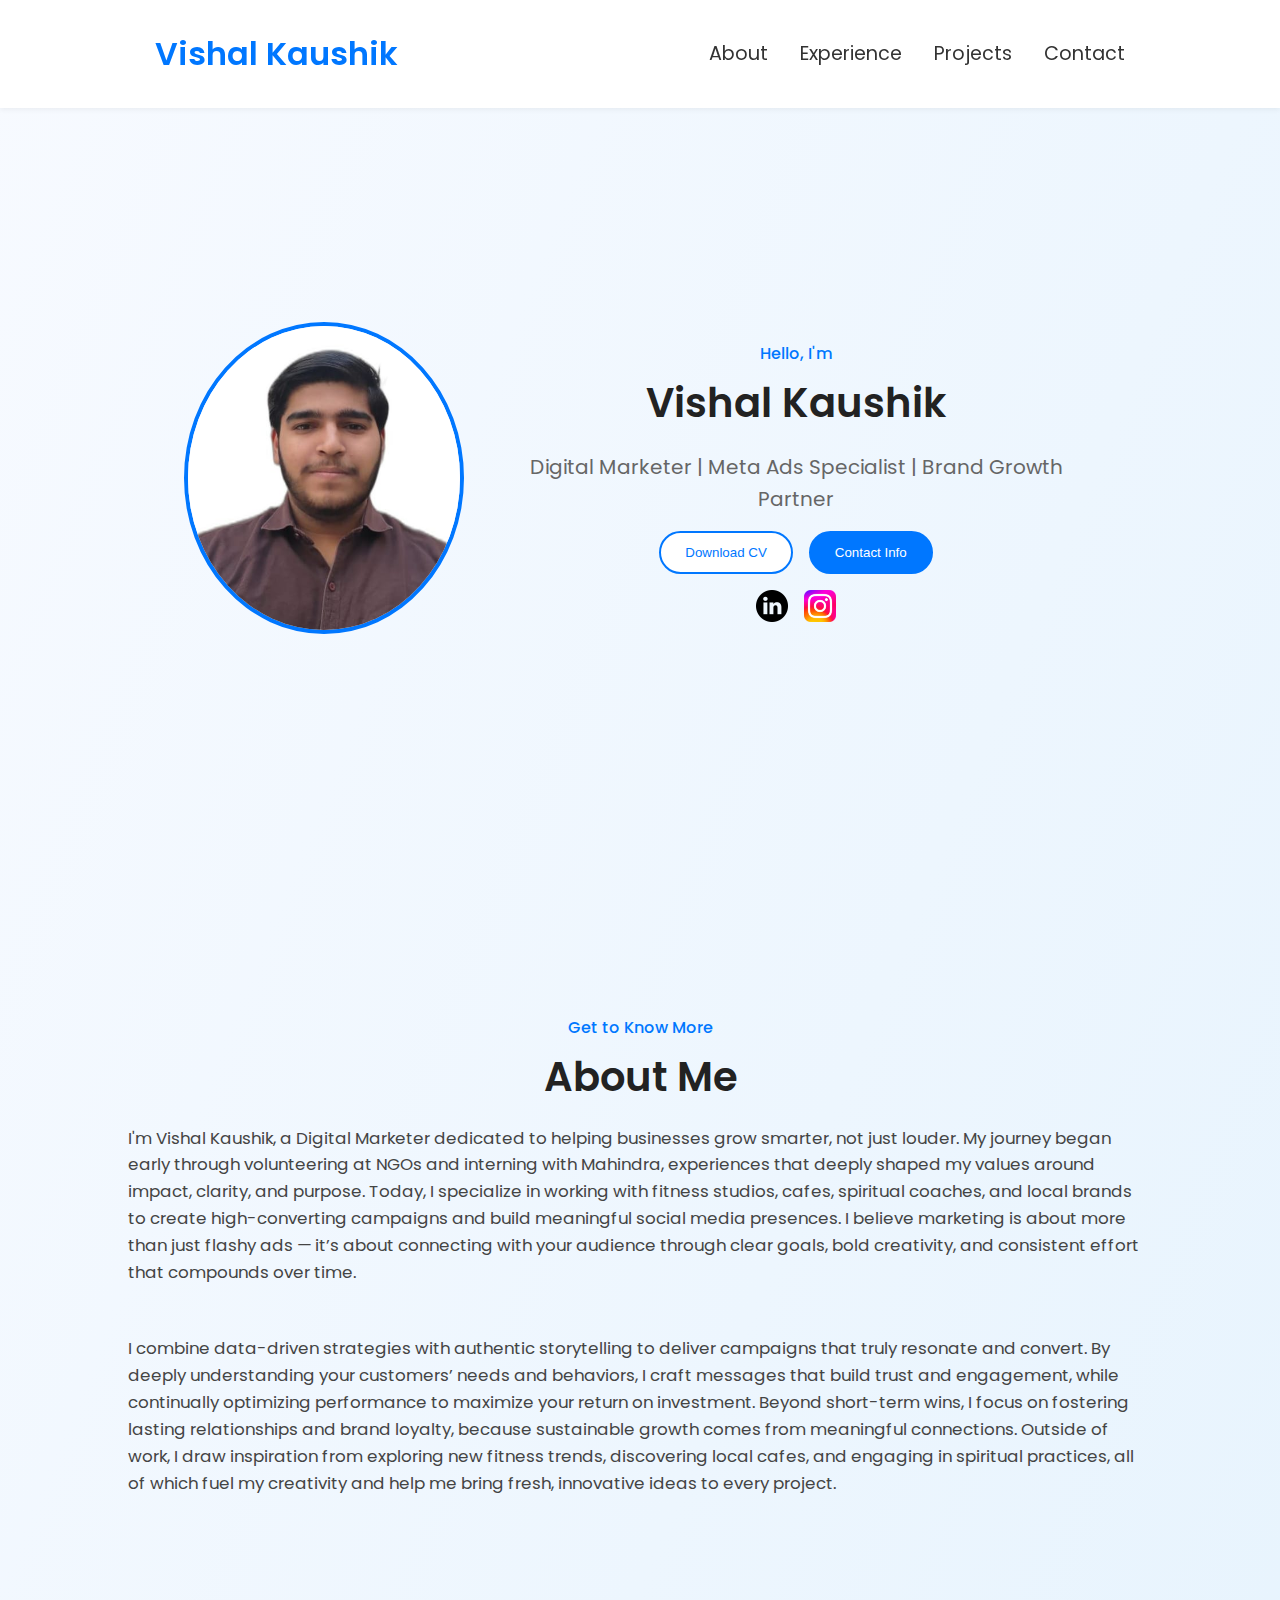
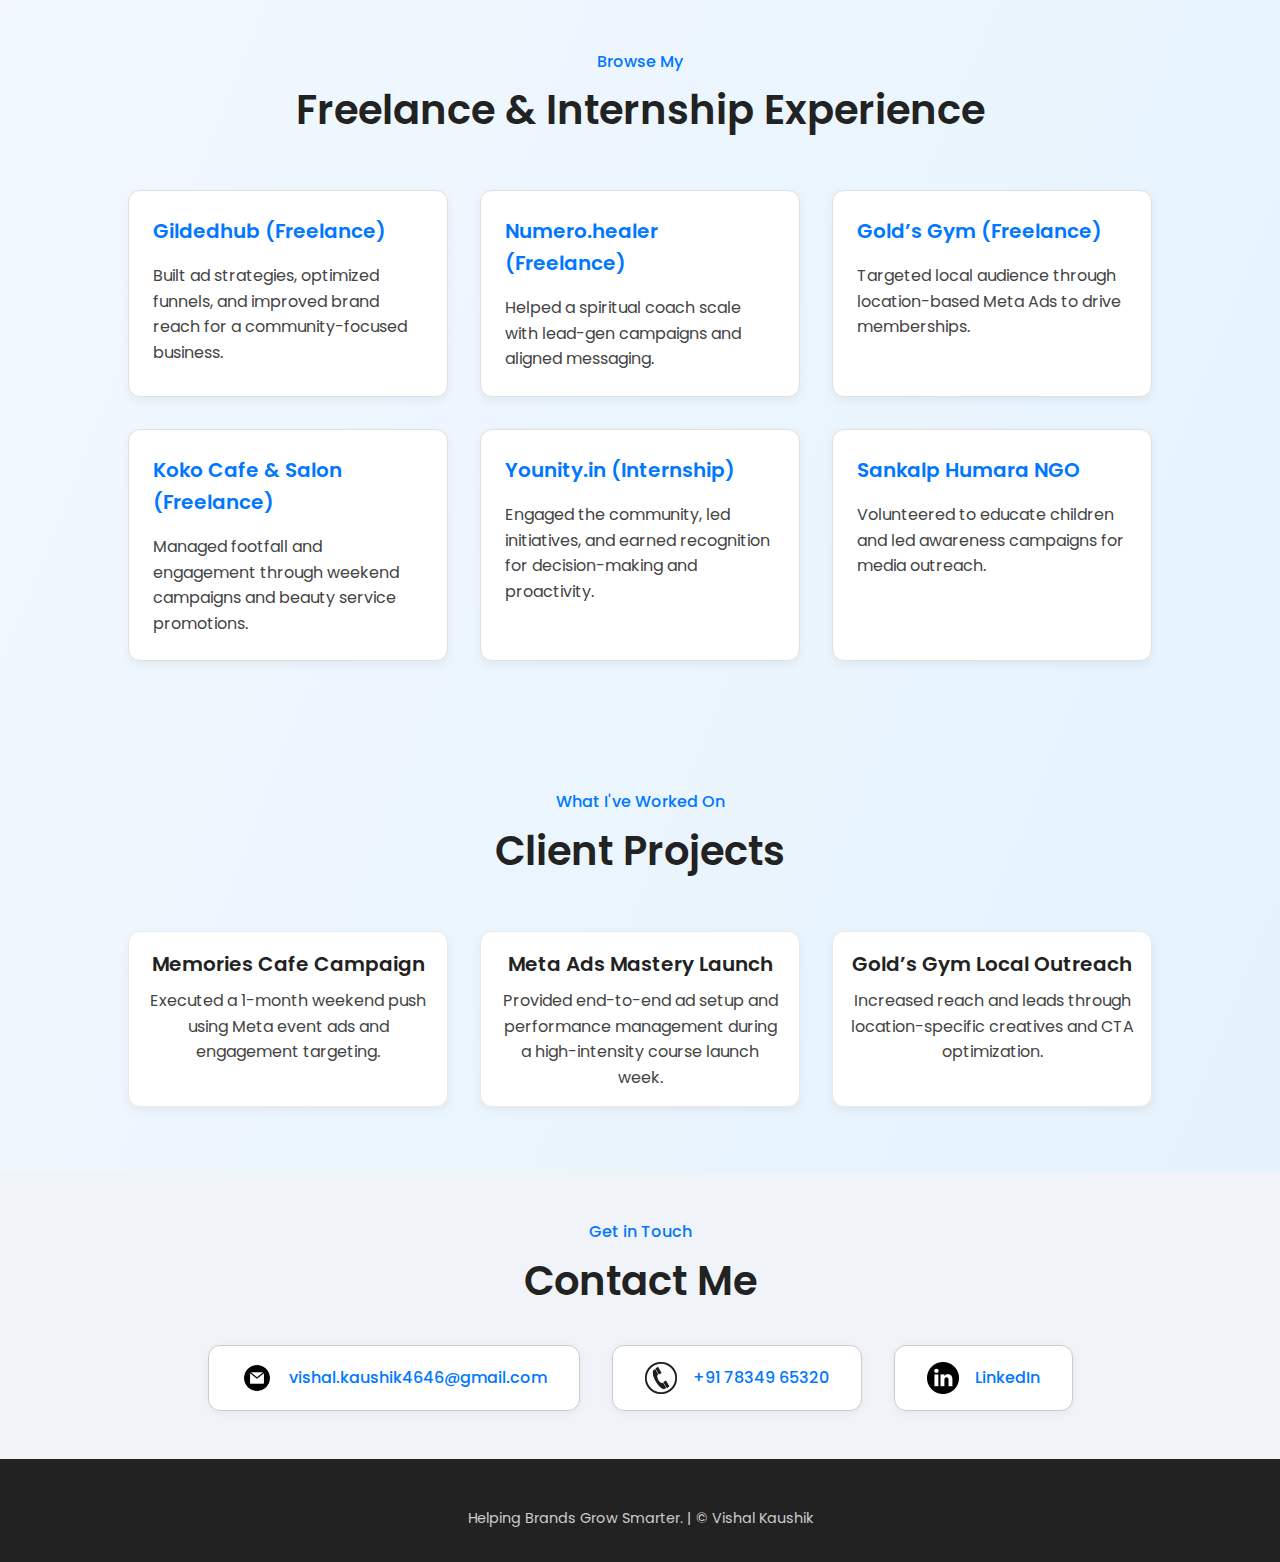
<file: index.html>
<!DOCTYPE html>
<html lang="en">
<head>
  <meta charset="UTF-8" />
  <meta http-equiv="X-UA-Compatible" content="IE=edge" />
  <meta name="viewport" content="width=device-width, initial-scale=1.0" />
  <title>Vishal Kaushik | Digital Marketer</title>
  <link rel="stylesheet" href="style.css" />
  <link rel="stylesheet" href="mediaqueries.css" />
</head>
<body>
  <nav id="desktop-nav">
    <div class="logo">Vishal Kaushik</div>
    <div>
      <ul class="nav-links">
        <li><a href="#about">About</a></li>
        <li><a href="#experience">Experience</a></li>
        <li><a href="#projects">Projects</a></li>
        <li><a href="#contact">Contact</a></li>
      </ul>
    </div>
  </nav>

  <nav id="hamburger-nav">
    <div class="logo">Vishal Kaushik</div>
    <div class="hamburger-menu">
      <div class="hamburger-icon" onclick="toggleMenu()">
        <span></span><span></span><span></span>
      </div>
      <div class="menu-links">
        <li><a href="#about" onclick="toggleMenu()">About</a></li>
        <li><a href="#experience" onclick="toggleMenu()">Experience</a></li>
        <li><a href="#projects" onclick="toggleMenu()">Projects</a></li>
        <li><a href="#contact" onclick="toggleMenu()">Contact</a></li>
      </div>
    </div>
  </nav>

  <section id="profile">
    <div class="section__pic-container">
      <img src="./profile1.jpeg" alt="Vishal Kaushik profile picture" />
    </div>
    <div class="section__text">
      <p class="section__text__p1">Hello, I'm</p>
      <h1 class="title">Vishal Kaushik</h1>
      <p class="section__text__p2">Digital Marketer | Meta Ads Specialist | Brand Growth Partner</p>
      <div class="btn-container">
        <button class="btn btn-color-2" onclick="window.open('./assets/Sunny_CV.pdf')">Download CV</button>
        <button class="btn btn-color-1" onclick="location.href='#contact'">Contact Info</button>
      </div>
      <div id="socials-container">
        <img src="./assets/linkedin.png" alt="LinkedIn" class="icon" onclick="location.href='https://www.linkedin.com/in/vishal-kaushik-5381862a3'" />
        <img src="./assets/instagram.png" alt="Instagram" class="icon" onclick="location.href='https://www.instagram.com/edits_with.vishal/'" />
      </div>
    </div>
  </section>

  <section id="about">
    <p class="section__text__p1">Get to Know More</p>
    <h1 class="title">About Me</h1>
    <div class="section-container">
      <div class="text-container">
        <p>
  I'm Vishal Kaushik, a Digital Marketer dedicated to helping businesses grow smarter, not just louder. My journey began early through volunteering at NGOs and interning with Mahindra, experiences that deeply shaped my values around impact, clarity, and purpose. Today, I specialize in working with fitness studios, cafes, spiritual coaches, and local brands to create high-converting campaigns and build meaningful social media presences. I believe marketing is about more than just flashy ads — it’s about connecting with your audience through clear goals, bold creativity, and consistent effort that compounds over time.
</p><br />
<p>
  I combine data-driven strategies with authentic storytelling to deliver campaigns that truly resonate and convert. By deeply understanding your customers’ needs and behaviors, I craft messages that build trust and engagement, while continually optimizing performance to maximize your return on investment. Beyond short-term wins, I focus on fostering lasting relationships and brand loyalty, because sustainable growth comes from meaningful connections. Outside of work, I draw inspiration from exploring new fitness trends, discovering local cafes, and engaging in spiritual practices, all of which fuel my creativity and help me bring fresh, innovative ideas to every project.
</p>
      </div>
    </div>
  </section>

  <section id="experience">
    <p class="section__text__p1">Browse My</p>
    <h1 class="title">Freelance & Internship Experience</h1>
    <div class="experience-details-container">
      <div class="about-containers">
        <div class="details-container color-container">
          <h2 class="experience-sub-title project-title">Gildedhub (Freelance)</h2>
          <p>
            Built ad strategies, optimized funnels, and improved brand reach for a community-focused business.
          </p>
        </div>
        <div class="details-container color-container">
          <h2 class="experience-sub-title project-title">Numero.healer (Freelance)</h2>
          <p>
            Helped a spiritual coach scale with lead-gen campaigns and aligned messaging.
          </p>
        </div>
        <div class="details-container color-container">
          <h2 class="experience-sub-title project-title">Gold’s Gym (Freelance)</h2>
          <p>
            Targeted local audience through location-based Meta Ads to drive memberships.
          </p>
        </div>
        <div class="details-container color-container">
          <h2 class="experience-sub-title project-title">Koko Cafe & Salon (Freelance)</h2>
          <p>
            Managed footfall and engagement through weekend campaigns and beauty service promotions.
          </p>
        </div>
        <div class="details-container color-container">
          <h2 class="experience-sub-title project-title">Younity.in (Internship)</h2>
          <p>
            Engaged the community, led initiatives, and earned recognition for decision-making and proactivity.
          </p>
        </div>
        <div class="details-container color-container">
          <h2 class="experience-sub-title project-title">Sankalp Humara NGO</h2>
          <p>
            Volunteered to educate children and led awareness campaigns for media outreach.
          </p>
        </div>
      </div>
    </div>
  </section>

  <section id="projects">
    <p class="section__text__p1">What I've Worked On</p>
    <h1 class="title">Client Projects</h1>
    <div class="experience-details-container">
      <div class="about-containers">
        <div class="details-container color-container">
          <h2 class="experience-sub-title project-title">Memories Cafe Campaign</h2>
          <p>
            Executed a 1-month weekend push using Meta event ads and engagement targeting.
          </p>
        </div>
        <div class="details-container color-container">
          <h2 class="experience-sub-title project-title">Meta Ads Mastery Launch</h2>
          <p>
            Provided end-to-end ad setup and performance management during a high-intensity course launch week.
          </p>
        </div>
        <div class="details-container color-container">
          <h2 class="experience-sub-title project-title">Gold’s Gym Local Outreach</h2>
          <p>
            Increased reach and leads through location-specific creatives and CTA optimization.
          </p>
        </div>
      </div>
    </div>
  </section>

  <section id="contact">
    <p class="section__text__p1">Get in Touch</p>
    <h1 class="title">Contact Me</h1>
    <div class="contact-info-upper-container">
      <div class="contact-info-container">
        <img src="./assets/email.png" alt="Email icon" class="icon contact-icon email-icon" />
        <p><a href="mailto:vishal.kaushik4646@gmail.com">vishal.kaushik4646@gmail.com</a></p>
      </div>
      <div class="contact-info-container">
        <img src="./assets/phone.png" alt="Phone icon" class="icon contact-icon" />
        <p><a href="tel:+917834965320">+91 78349 65320</a></p>
      </div>
      <div class="contact-info-container">
        <img src="./assets/linkedin.png" alt="LinkedIn icon" class="icon contact-icon" />
        <p><a href="https://www.linkedin.com/in/your-link-here">LinkedIn</a></p>
      </div>
    </div>
  </section>

  <footer>
    <!-- <nav>
      <div class="nav-links-container">
        <ul class="nav-links">
          <li><a href="#about">About</a></li>
          <li><a href="#experience">Experience</a></li>
          <li><a href="#projects">Projects</a></li>
          <li><a href="#contact">Contact</a></li>
        </ul>
      </div>
    </nav> -->
    <p>Helping Brands Grow Smarter. | © Vishal Kaushik</p>
  </footer>

  <script src="script.js"></script>
</body>
</html>
</file>
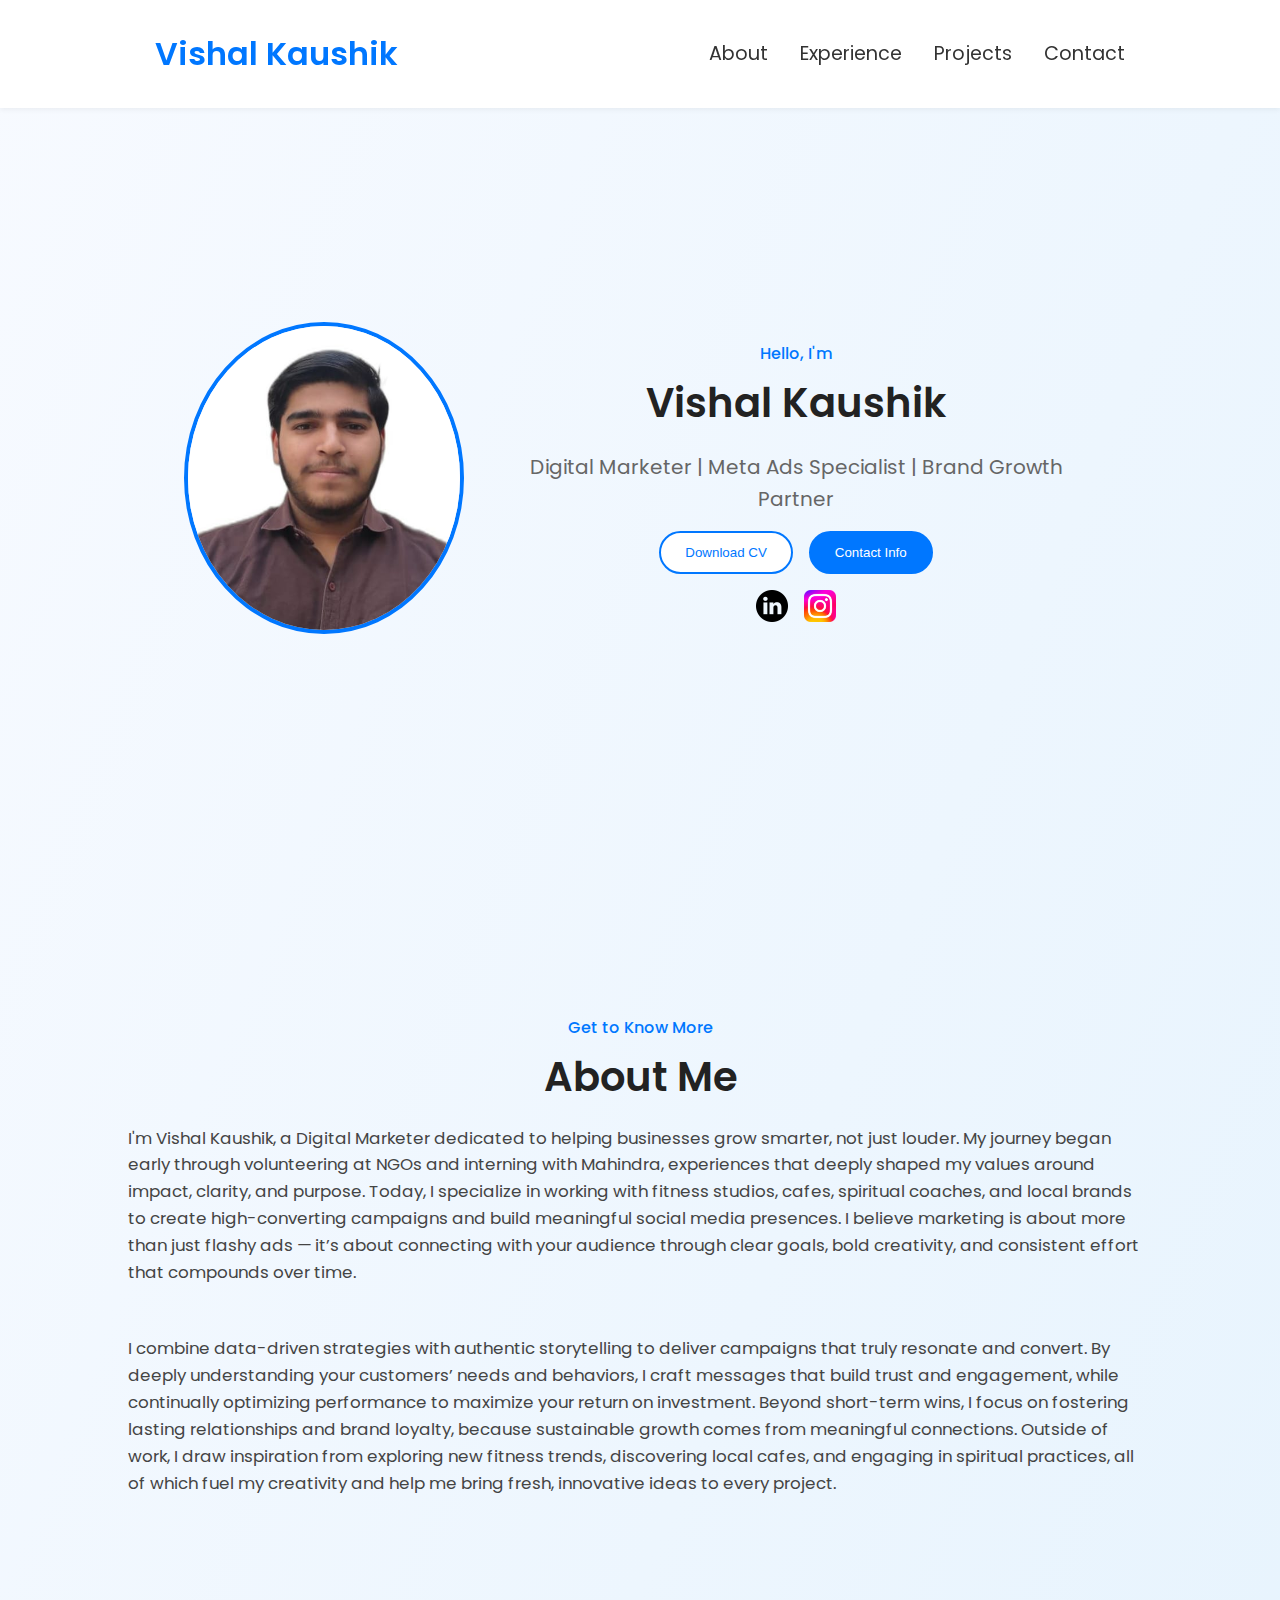
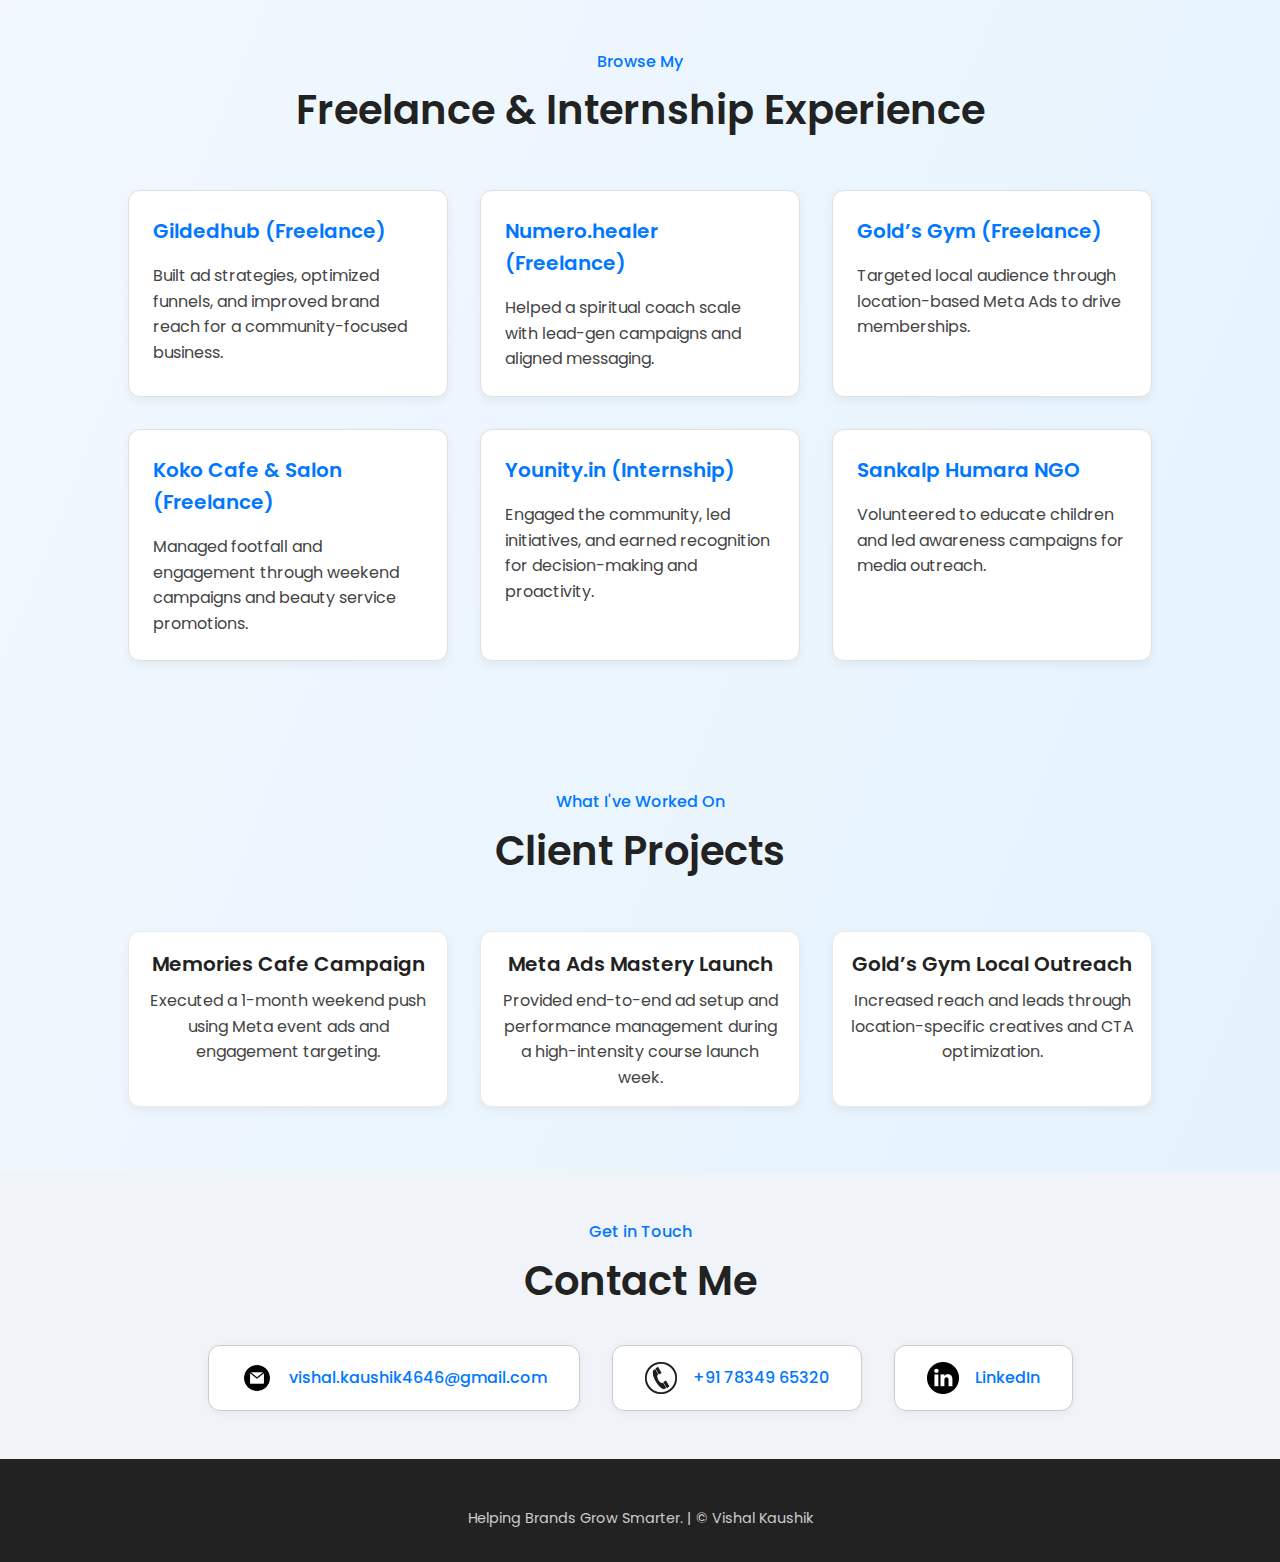
<file: index_you_can_work.html>
<!DOCTYPE html>
<html lang="en">
<head>
  <meta charset="UTF-8" />
  <meta http-equiv="X-UA-Compatible" content="IE=edge" />
  <meta name="viewport" content="width=device-width, initial-scale=1.0" />
  <title>Vishal Kaushik | Digital Marketer</title>
  <link rel="stylesheet" href="style.css" />
  <link rel="stylesheet" href="mediaqueries.css" />
</head>
<body>
  <nav id="desktop-nav">
    <div class="logo">Vishal Kaushik</div>
    <div>
      <ul class="nav-links">
        <li><a href="#about">About</a></li>
        <li><a href="#experience">Experience</a></li>
        <li><a href="#projects">Projects</a></li>
        <li><a href="#contact">Contact</a></li>
      </ul>
    </div>
  </nav>

  <nav id="hamburger-nav">
    <div class="logo">Vishal Kaushik</div>
    <div class="hamburger-menu">
      <div class="hamburger-icon" onclick="toggleMenu()">
        <span></span><span></span><span></span>
      </div>
      <div class="menu-links">
        <li><a href="#about" onclick="toggleMenu()">About</a></li>
        <li><a href="#experience" onclick="toggleMenu()">Experience</a></li>
        <li><a href="#projects" onclick="toggleMenu()">Projects</a></li>
        <li><a href="#contact" onclick="toggleMenu()">Contact</a></li>
      </div>
    </div>
  </nav>

  <section id="profile">
    <div class="section__pic-container">
      <img src="./profile1.jpeg" alt="Vishal Kaushik profile picture" />
    </div>
    <div class="section__text">
      <p class="section__text__p1">Hello, I'm</p>
      <h1 class="title">Vishal Kaushik</h1>
      <p class="section__text__p2">Digital Marketer | Meta Ads Specialist | Brand Growth Partner</p>
      <div class="btn-container">
        <button class="btn btn-color-2" onclick="window.open('./assets/Sunny_CV.pdf')">Download CV</button>
        <button class="btn btn-color-1" onclick="location.href='#contact'">Contact Info</button>
      </div>
      <div id="socials-container">
        <img src="./assets/linkedin.png" alt="LinkedIn" class="icon" onclick="location.href='https://www.linkedin.com/in/your-link-here'" />
        <img src="./assets/instagram.png" alt="Instagram" class="icon" onclick="location.href='https://instagram.com/your-link-here'" />
      </div>
    </div>
  </section>

  <section id="about">
    <p class="section__text__p1">Get to Know More</p>
    <h1 class="title">About Me</h1>
    <div class="section-container">
      <div class="text-container">
        <p>
  I'm Vishal Kaushik, a Digital Marketer dedicated to helping businesses grow smarter, not just louder. My journey began early through volunteering at NGOs and interning with Mahindra, experiences that deeply shaped my values around impact, clarity, and purpose. Today, I specialize in working with fitness studios, cafes, spiritual coaches, and local brands to create high-converting campaigns and build meaningful social media presences. I believe marketing is about more than just flashy ads — it’s about connecting with your audience through clear goals, bold creativity, and consistent effort that compounds over time.
</p><br />
<p>
  I combine data-driven strategies with authentic storytelling to deliver campaigns that truly resonate and convert. By deeply understanding your customers’ needs and behaviors, I craft messages that build trust and engagement, while continually optimizing performance to maximize your return on investment. Beyond short-term wins, I focus on fostering lasting relationships and brand loyalty, because sustainable growth comes from meaningful connections. Outside of work, I draw inspiration from exploring new fitness trends, discovering local cafes, and engaging in spiritual practices, all of which fuel my creativity and help me bring fresh, innovative ideas to every project.
</p>
      </div>
    </div>
  </section>

  <section id="experience">
    <p class="section__text__p1">Browse My</p>
    <h1 class="title">Freelance & Internship Experience</h1>
    <div class="experience-details-container">
      <div class="about-containers">
        <div class="details-container color-container">
          <h2 class="experience-sub-title project-title">Gildedhub (Freelance)</h2>
          <p>
            Built ad strategies, optimized funnels, and improved brand reach for a community-focused business.
          </p>
        </div>
        <div class="details-container color-container">
          <h2 class="experience-sub-title project-title">Numero.healer (Freelance)</h2>
          <p>
            Helped a spiritual coach scale with lead-gen campaigns and aligned messaging.
          </p>
        </div>
        <div class="details-container color-container">
          <h2 class="experience-sub-title project-title">Gold’s Gym (Freelance)</h2>
          <p>
            Targeted local audience through location-based Meta Ads to drive memberships.
          </p>
        </div>
        <div class="details-container color-container">
          <h2 class="experience-sub-title project-title">Koko Cafe & Salon (Freelance)</h2>
          <p>
            Managed footfall and engagement through weekend campaigns and beauty service promotions.
          </p>
        </div>
        <div class="details-container color-container">
          <h2 class="experience-sub-title project-title">Younity.in (Internship)</h2>
          <p>
            Engaged the community, led initiatives, and earned recognition for decision-making and proactivity.
          </p>
        </div>
        <div class="details-container color-container">
          <h2 class="experience-sub-title project-title">Sankalp Humara NGO</h2>
          <p>
            Volunteered to educate children and led awareness campaigns for media outreach.
          </p>
        </div>
      </div>
    </div>
  </section>

  <section id="projects">
    <p class="section__text__p1">What I've Worked On</p>
    <h1 class="title">Client Projects</h1>
    <div class="experience-details-container">
      <div class="about-containers">
        <div class="details-container color-container">
          <h2 class="experience-sub-title project-title">Memories Cafe Campaign</h2>
          <p>
            Executed a 1-month weekend push using Meta event ads and engagement targeting.
          </p>
        </div>
        <div class="details-container color-container">
          <h2 class="experience-sub-title project-title">Meta Ads Mastery Launch</h2>
          <p>
            Provided end-to-end ad setup and performance management during a high-intensity course launch week.
          </p>
        </div>
        <div class="details-container color-container">
          <h2 class="experience-sub-title project-title">Gold’s Gym Local Outreach</h2>
          <p>
            Increased reach and leads through location-specific creatives and CTA optimization.
          </p>
        </div>
      </div>
    </div>
  </section>

  <section id="contact">
    <p class="section__text__p1">Get in Touch</p>
    <h1 class="title">Contact Me</h1>
    <div class="contact-info-upper-container">
      <div class="contact-info-container">
        <img src="./assets/email.png" alt="Email icon" class="icon contact-icon email-icon" />
        <p><a href="mailto:vishal.kaushik4646@gmail.com">vishal.kaushik4646@gmail.com</a></p>
      </div>
      <div class="contact-info-container">
        <img src="./assets/phone.png" alt="Phone icon" class="icon contact-icon" />
        <p><a href="tel:+917834965320">+91 78349 65320</a></p>
      </div>
      <div class="contact-info-container">
        <img src="./assets/linkedin.png" alt="LinkedIn icon" class="icon contact-icon" />
        <p><a href="https://www.linkedin.com/in/your-link-here">LinkedIn</a></p>
      </div>
    </div>
  </section>

  <footer>
    <!-- <nav>
      <div class="nav-links-container">
        <ul class="nav-links">
          <li><a href="#about">About</a></li>
          <li><a href="#experience">Experience</a></li>
          <li><a href="#projects">Projects</a></li>
          <li><a href="#contact">Contact</a></li>
        </ul>
      </div>
    </nav> -->
    <p>Helping Brands Grow Smarter. | © Vishal Kaushik</p>
  </footer>

  <script src="script.js"></script>
</body>
</html>
</file>
<file: style.css>
/* === GLOBAL STYLES === */
@import url("https://fonts.googleapis.com/css2?family=Poppins:wght@300;400;600&display=swap");

* {
  margin: 0;
  padding: 0;
  box-sizing: border-box;
}

body {
  font-family: "Poppins", sans-serif;
  /* background-color: #f7f9fc; */
  background: linear-gradient(to bottom right, #f7faff, #e3f2fd);
  color: #222;
  line-height: 1.6;
  min-height: 100vh;
  display: flex;
  flex-direction: column;
}

html {
  scroll-behavior: smooth;
}

p {
  color: #444;
}

/* === NAVIGATION === */
nav,
.nav-links {
  display: flex;
  align-items: center;
  justify-content: space-around;
}

nav {
  height: 12vh;
  background-color: #ffffff;
  box-shadow: 0 2px 5px rgba(0, 0, 0, 0.05);
  position: sticky;
  top: 0;
  z-index: 999;
}

.nav-links {
  list-style: none;
  gap: 2rem;
  font-size: 1.2rem;
}

a {
  color: #333;
  text-decoration: none;
}

a:hover {
  color: #0077ff;
  text-decoration: underline;
  text-underline-offset: 6px;
}

/* === LOGO === */
.logo {
  font-size: 2rem;
  font-weight: 600;
  color: #0077ff;
  user-select: none;
}

/* === HAMBURGER MENU === */
#hamburger-nav {
  display: none;
}

/* === SECTION BASE === */
section {
  padding: 4rem 10vw;
}

.title {
  font-size: 2.5rem;
  font-weight: 600;
  color: #222;
  text-align: center;
  margin-bottom: 1rem;
}

.section__text__p1 {
  text-align: center;
  color: #0077ff;
  font-weight: 500;
  margin-bottom: 0.25rem;
}

.section__text__p2 {
  font-size: 1.25rem;
  color: #666;
  text-align: center;
  margin-bottom: 1rem;
}

/* === PROFILE SECTION === */
#profile {
  display: flex;
  flex-wrap: wrap;
  justify-content: center;
  align-items: center;
  gap: 2rem;
}

.section__pic-container img {
  width: 280px;
  border-radius: 50%;
  border: 4px solid #0077ff;
  object-fit: cover;
}

.section__text {
  max-width: 600px;
  text-align: center;
}

#socials-container {
  display: flex;
  justify-content: center;
  gap: 1rem;
  margin-top: 1rem;
}

.icon {
  width: 32px;
  height: 32px;
  transition: transform 0.3s ease;
}

.icon:hover {
  transform: scale(1.1);
}

/* === BUTTONS === */
.btn-container {
  display: flex;
  justify-content: center;
  gap: 1rem;
  margin-top: 1rem;
}

.btn {
  padding: 0.75rem 1.5rem;
  font-weight: 500;
  border-radius: 25px;
  border: 2px solid #0077ff;
  background-color: white;
  color: #0077ff;
  cursor: pointer;
  transition: all 0.3s ease;
}

.btn:hover {
  background-color: #0077ff;
  color: white;
}

.btn-color-1 {
  background-color: #0077ff;
  color: white;
}

.btn-color-1:hover {
  background-color: #005edb;
}

/* === ABOUT SECTION === */
#about .text-container p {
  margin-bottom: 1.5rem;
  color: #444;
  font-size: 1.05rem;
}

.about-containers {
  display: flex;
  gap: 2rem;
  flex-wrap: wrap;
  justify-content: center;
  margin-top: 2rem;
}

.details-container {
  background-color: white;
  border: 1px solid #e1e1e1;
  border-radius: 12px;
  padding: 1.5rem;
  box-shadow: 0 4px 10px rgba(0, 0, 0, 0.05);
  flex: 1;
  min-width: 280px;
}

.about-pic {
  border-radius: 20px;
  width: 100%;
  max-width: 350px;
}

/* === EXPERIENCE SECTION === */
#experience .experience-sub-title {
  color: #0077ff;
  font-weight: 600;
  margin-bottom: 1rem;
}

.experience-details-container {
  display: flex;
  flex-direction: column;
  gap: 2rem;
}

/* === PROJECTS SECTION === */
#projects .details-container {
  background: white;
  border: 1px solid #eaeaea;
  border-radius: 12px;
  padding: 1rem;
  box-shadow: 0 4px 10px rgba(0, 0, 0, 0.05);
  text-align: center;
  transition: transform 0.3s ease;
}

#projects .details-container:hover {
  transform: translateY(-5px);
}

.project-img {
  width: 100%;
  border-radius: 12px;
  object-fit: cover;
  max-height: 200px;
  margin-bottom: 1rem;
}

.project-title {
  color: #222;
  font-size: 1.25rem;
  font-weight: 600;
  margin-bottom: 0.5rem;
}

.project-description {
  font-size: 0.95rem;
  color: #555;
}

/* === CONTACT SECTION === */
#contact {
  background-color: #f0f4f8;
  text-align: center;
  padding: 3rem 10vw;
}

.contact-info-upper-container {
  display: flex;
  justify-content: center;
  flex-wrap: wrap;
  gap: 2rem;
  margin-top: 2rem;
}

.contact-info-container {
  background-color: white;
  border: 1px solid #ccc;
  padding: 1rem 2rem;
  border-radius: 12px;
  display: flex;
  align-items: center;
  gap: 1rem;
  box-shadow: 0 2px 8px rgba(0, 0, 0, 0.05);
}

.contact-info-container a {
  color: #0077ff;
  font-weight: 500;
  font-size: 1rem;
}

/* === FOOTER === */
footer {
  background-color: #222;
  color: white;
  text-align: center;
  padding: 2rem 1rem;
  margin-top: auto;
}

footer .nav-links a {
  color: white;
}

footer .nav-links a:hover {
  color: #0077ff;
}

footer p {
  margin-top: 1rem;
  font-size: 0.9rem;
  color: #ccc;
}
</file>
<file: mediaqueries.css>
@media screen and (max-width: 1400px) {
  #profile {
    height: 83vh;
    margin-bottom: 6rem;
  }
  .about-containers {
    flex-wrap: wrap;
  }
  #contact,
  #projects {
    height: fit-content;
  }
}

@media screen and (max-width: 1200px) {
  #desktop-nav {
    display: none;
  }
  #hamburger-nav {
    display: flex;
  }
  #experience,
  .experience-details-container {
    margin-top: 2rem;
  }
  #profile,
  .section-container {
    display: block;
  }
  .arrow {
    display: none;
  }
  section,
  .section-container {
    height: fit-content;
  }
  section {
    margin: 0 5%;
  }
  .section__pic-container {
    width: 275px;
    height: 275px;
    margin: 0 auto 2rem;
  }
  .about-containers {
    margin-top: 0;
  }
}

@media screen and (max-width: 600px) {
  #contact,
  footer {
    height: 40vh;
  }
  #profile {
    height: 83vh;
    margin-bottom: 0;
  }
  article {
    font-size: 1rem;
  }
  footer nav {
    height: fit-content;
    margin-bottom: 2rem;
  }
  .about-containers,
  .contact-info-upper-container,
  .btn-container {
    flex-wrap: wrap;
  }
  .contact-info-container {
    margin: 0;
  }
  .contact-info-container p,
  .nav-links li a {
    font-size: 1rem;
  }
  .experience-sub-title {
    font-size: 1.25rem;
  }
  .logo {
    font-size: 1.5rem;
  }
  .nav-links {
    flex-direction: column;
    gap: 0.5rem;
    text-align: center;
  }
  .section__pic-container {
    width: auto;
    height: 46vw;
    justify-content: center;
  }
  .section__text__p2 {
    font-size: 1.25rem;
  }
  .title {
    font-size: 2rem;
  }
  .text-container {
    text-align: justify;
  }
}
</file>
